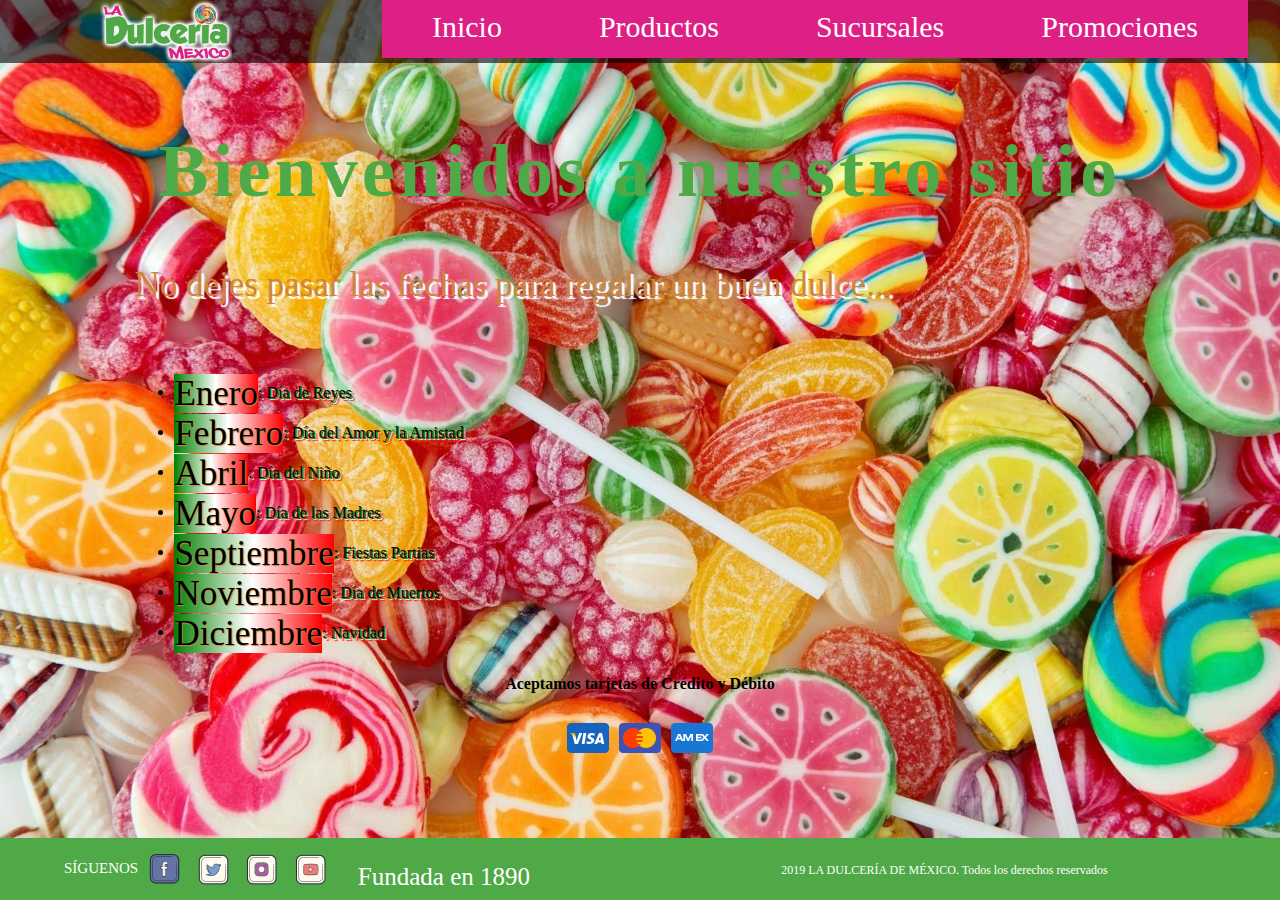
<file: index.html>
<!DOCTYPE html>
<html lang="es">
<head>
	<meta charset="UTF-8">
	<title>La Dulcería México</title>
	<link rel="stylesheet" href="css/style.css">
	<link rel="shortcut icon" href="img/icons8-christmas-candy-100.png">

</head>
<body>

	<header>
		<nav>
			<a href="index.html" title="logo"><img src="img/logo.png" alt="Logo Dulcería"></a>
			<ul>
				<li><a href="index.html">Inicio</a></li>
				<li><a href="productos.html">Productos</a></li>
				<li><a href="sucursales.html">Sucursales</a></li>
				<li><a href="promociones.html">Promociones</a></li>
			</ul>
		</nav>

	</header>

	<main>
		
		<div class="contenedor">
			<h1 id="bienvenida">Bienvenidos a nuestro sitio</h1>
			<div>
				<p id="titulo_fechas">
					No dejes pasar las fechas para regalar un buen dulce...
					
				</p> <br>
				<ul>
					<li class="meses"><span>Enero</span>: Día de Reyes</li>
					<li class="meses"><span>Febrero</span>: Día del Amor y la Amistad</li>
					<li class="meses"><span>Abril</span>: Día del Niño</li>
					<li class="meses"><span>Mayo</span>: Día de las Madres</li>
					<li class="meses"><span>Septiembre</span>: Fiestas Partias</li>
					<li class="meses"><span>Noviembre</span>: Día de Muertos</li>
					<li class="meses"><span>Diciembre</span>: Navidad</li>

				</ul>
				<center>
					<h4>Aceptamos tarjetas de Crédito y Débito</h4>
					<img src="img/icons8-visa-48.png" alt="">
					<img src="img/icons8-mastercard-48.png" alt="">
					<img src="img/icons8-american-express-48.png" alt="">
				</center>
			</div>

		</div>



	</main>

	<footer>
		<div class="redes">
			<span>SÍGUENOS</span>
			<a href="https://facebook.com" target="_blank"><img src="img/icons8-facebook-100.png" alt=""></a>

			<a href="https://twitter.com" target="_blank"><img src="img/icons8-twitter-100.png" alt=""></a>

			<a href="https://instagram.com" target="_blank"><img src="img/icons8-instagram-100.png" alt=""></a>

			<a href="https://youtube.com" target="_blank"><img src="img/icons8-play-button-100.png" alt=""></a>

		</div>
		<span>Fundada en 1890</span>
		<span>2019 LA DULCERÍA DE MÉXICO.
		Todos los derechos reservados</span>

	</footer>




	
</body>
</html>
</file>
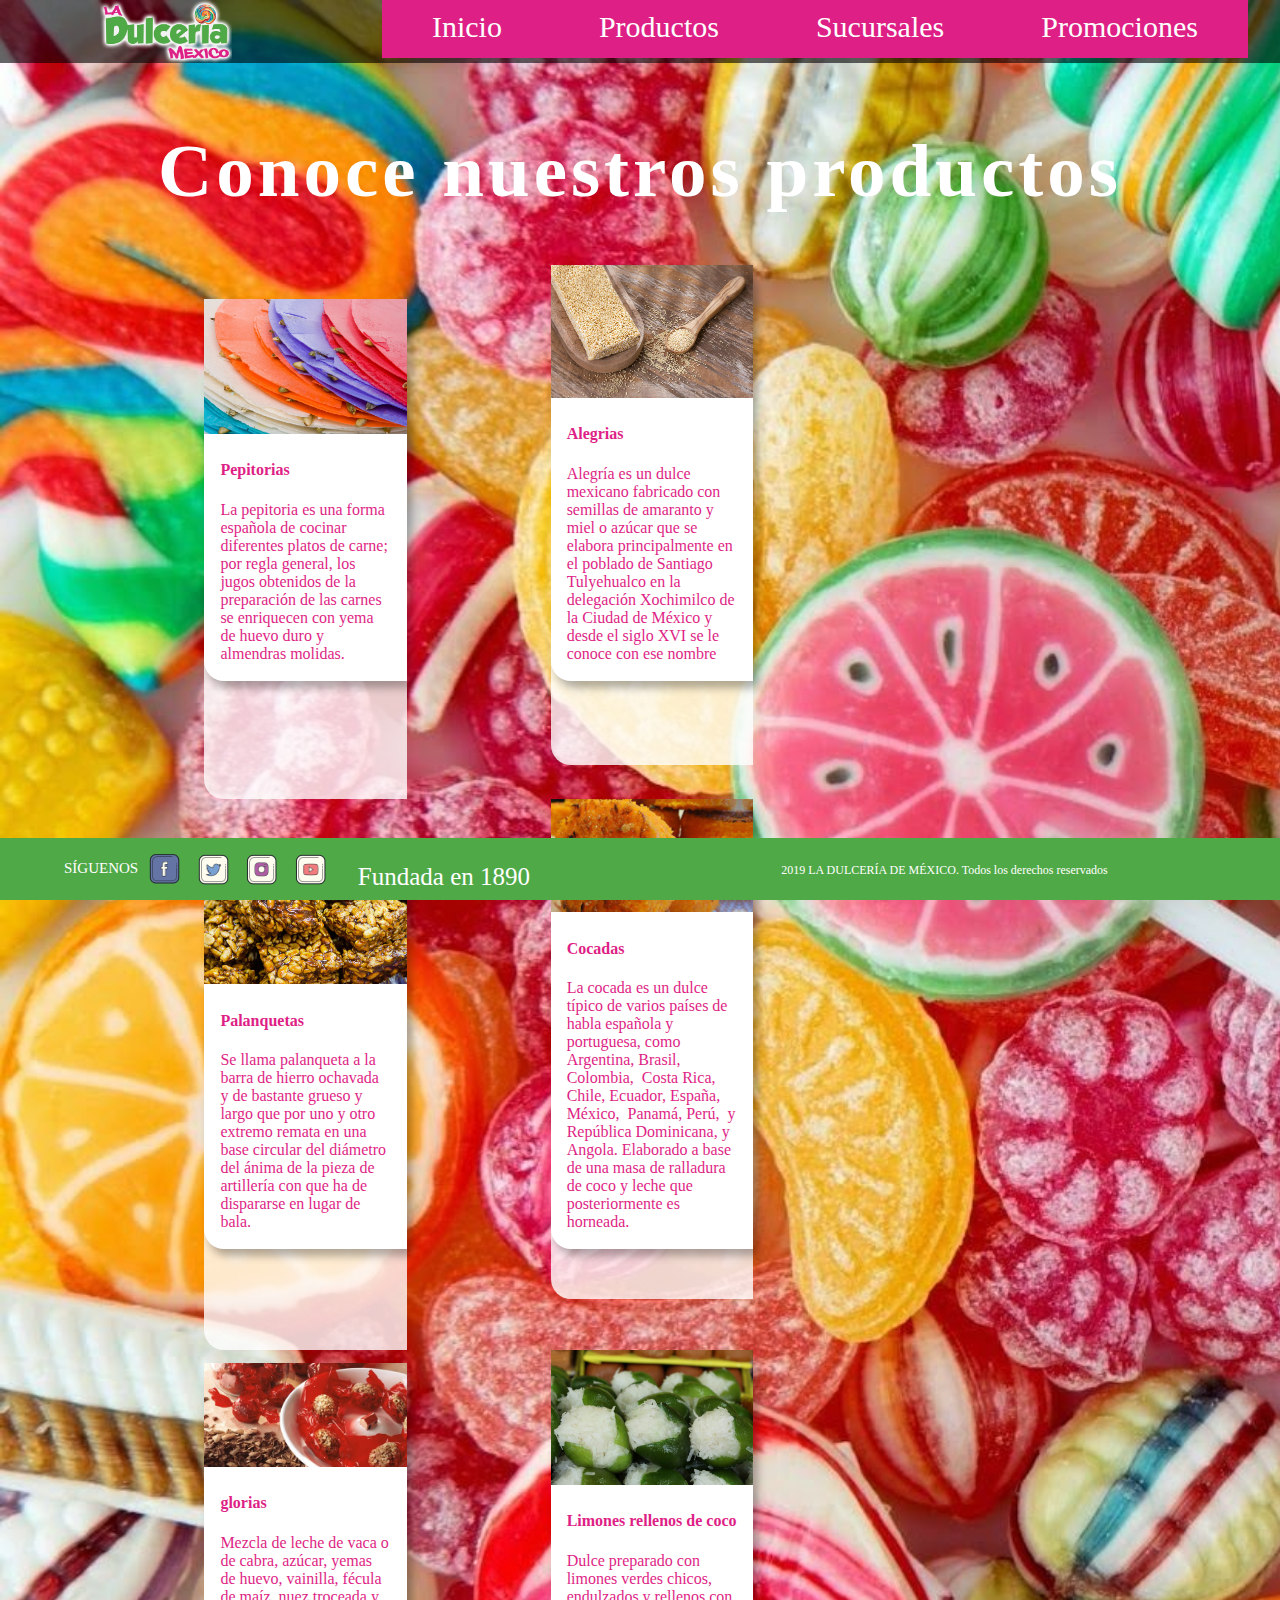
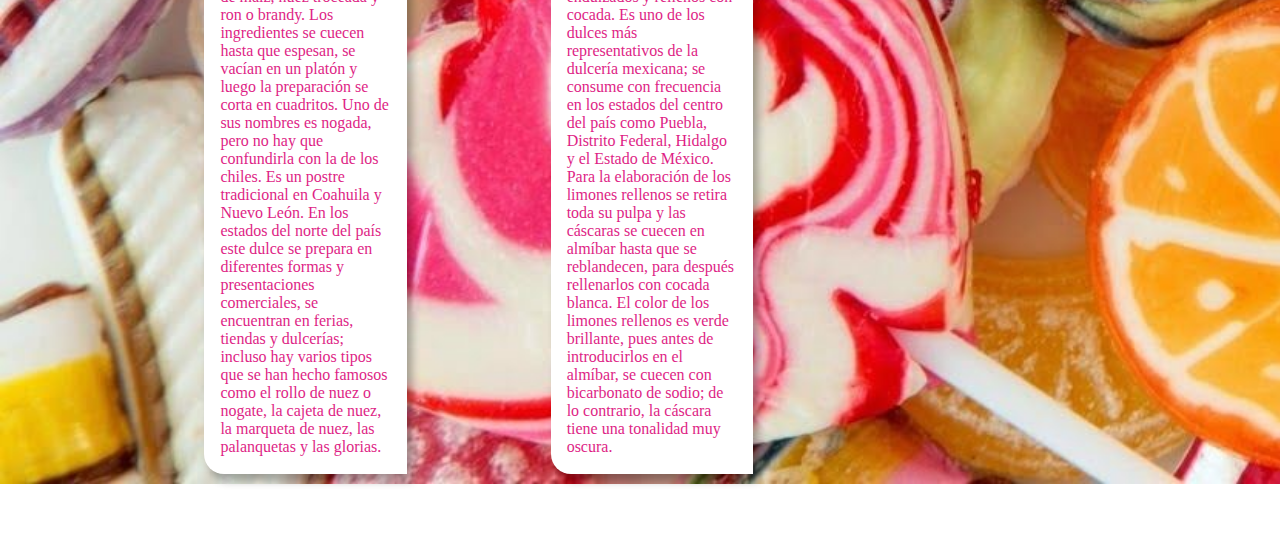
<file: productos.html>
<!DOCTYPE html>
<html lang="es">
<head>
	<meta charset="UTF-8">
	<title>La Dulcería México</title>
	<link rel="stylesheet" href="css/style.css">
	<link rel="shortcut icon" href="img/icons8-christmas-candy-100.png">

</head>
<body>

	<header>
		<nav>
			<a href="index.html" title="logo"><img src="img/logo.png" alt="Logo Dulcería"></a>
			<ul>
				<li><a href="index.html">Inicio</a></li>
				<li><a href="productos.html">Productos</a></li>
				<li><a href="sucursales.html">Sucursales</a></li>
				<li><a href="promociones.html">Promociones</a></li>
			</ul>
		</nav>

	</header>

	<main>
		<div class="contenedor">
			<h1 id="productos">Conoce nuestros productos</h1>
			<section class="listado">
				<div class="card">
					<img src="img/dulce1.jpg" alt="" width="100%">
					<div class="contenedor_card">
						<h4>Pepitorias</h4>
						<p>La pepitoria es una forma española de cocinar diferentes platos de carne; por regla general, los jugos obtenidos de la preparación de las carnes se enriquecen con yema de huevo duro y almendras molidas. </p>
						
					</div>
			 		
				</div>
					</section>
				<section class="listado">
				<div class="card">
					<img src="img/dulce2.jpg" alt="" width="100%">
					<div class="contenedor_card">
						<h4>Alegrias</h4>
						<p>Alegría es un dulce mexicano fabricado con semillas de amaranto y miel o azúcar que se elabora principalmente en el poblado de Santiago Tulyehualco en la delegación Xochimilco de la Ciudad de México y desde el siglo XVI se le conoce con ese nombre</p>
						
					</div>
					
					
				</div>
					</section>
				<section class="listado">
				<div class="card">
					<img src="img/dulce3.jpg" alt="" width="100%">
					<div class="contenedor_card">
						<h4>Palanquetas</h4>
						<p>Se llama palanqueta a la barra de hierro ochavada y de bastante grueso y largo que por uno y otro extremo remata en una base circular del diámetro del ánima de la pieza de artillería con que ha de dispararse en lugar de bala.</p>
						
					</div>
						
		</div>
					</section>
				<section class="listado">
				<div class="card">
					<img src="img/dulce4.jpg" alt="" width="100%">
					<div class="contenedor_card">
						<h4>Cocadas</h4>
						<p>La cocada es un dulce típico de varios países de habla española y portuguesa, como Argentina, Brasil, Colombia, ​​ Costa Rica, Chile, Ecuador, España, ​ México, ​ Panamá, Perú, ​ y República Dominicana, y Angola.​ Elaborado a base de una masa de ralladura de coco​ y leche que posteriormente es horneada.</p>
						
					</div>
				
		</div>
				</section>
				<section class="listado">
				<div class="card">
					<img src="img/dulce5.jpg" alt="" width="100%">
					<div class="contenedor_card">
						<h4>glorias</h4>
						<p>Mezcla de leche de vaca o de cabra, azúcar, yemas de huevo, vainilla, fécula de maíz, nuez troceada y ron o brandy. Los ingredientes se cuecen hasta que espesan, se vacían en un platón y luego la preparación se corta en cuadritos. Uno de sus nombres es nogada, pero no hay que confundirla con la de los chiles. Es un postre tradicional en Coahuila y Nuevo León. En los estados del norte del país este dulce se prepara en diferentes formas y presentaciones comerciales, se encuentran en ferias, tiendas y dulcerías; incluso hay varios tipos que se han hecho famosos como el rollo de nuez o nogate, la cajeta de nuez, la marqueta de nuez, las palanquetas y las glorias.</p>
						
					</div>
				
		</div>
				</section>
				<section class="listado">
				<div class="card">
					<img src="img/dulce6.jpg" alt="" width="100%">
					<div class="contenedor_card">
						<h4>Limones rellenos de coco</h4>
						<p>Dulce preparado con limones verdes chicos, endulzados y rellenos con cocada. Es uno de los dulces más representativos de la dulcería mexicana; se consume con frecuencia en los estados del centro del país como Puebla, Distrito Federal, Hidalgo y el Estado de México. Para la elaboración de los limones rellenos se retira toda su pulpa y las cáscaras se cuecen en almíbar hasta que se reblandecen, para después rellenarlos con cocada blanca. El color de los limones rellenos es verde brillante, pues antes de introducirlos en el almíbar, se cuecen con bicarbonato de sodio; de lo contrario, la cáscara tiene una tonalidad muy oscura.</p>
						
					</div>
					
				</div>
				

			</section>
		

			
		</div>
		
	</main>

	<footer>
		<div class="redes">
			<span>SÍGUENOS</span>
			<a href="https://facebook.com" target="_blank"><img src="img/icons8-facebook-100.png" alt=""></a>

			<a href="https://twitter.com" target="_blank"><img src="img/icons8-twitter-100.png" alt=""></a>

			<a href="https://instagram.com" target="_blank"><img src="img/icons8-instagram-100.png" alt=""></a>

			<a href="https://youtube.com" target="_blank"><img src="img/icons8-play-button-100.png" alt=""></a>

		</div>
		<span>Fundada en 1890</span>
		<span>2019 LA DULCERÍA DE MÉXICO.
		Todos los derechos reservados</span>

	</footer>




	
</body>
</html>
</file>
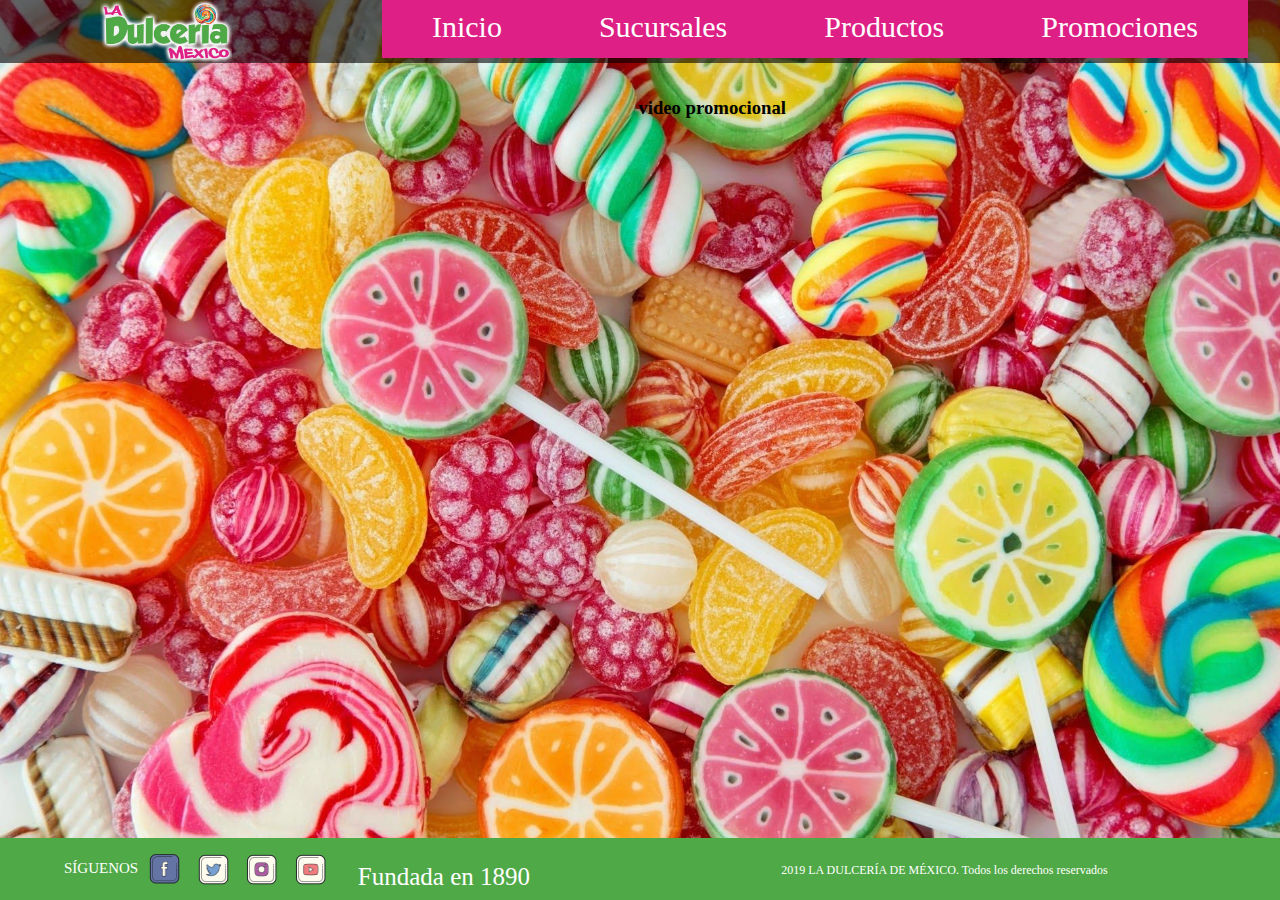
<file: promociones.html>
<!DOCTYPE html>
<html lang="es">
<head>
	<meta charset="UTF-8">
	<title>La Dulcería México</title>
	<link rel="stylesheet" href="css/style.css">
	<link rel="shortcut icon" href="img/icons8-christmas-candy-100.png">

</head>
<body>

	<header>
		<nav>
			<a href="index.html" title="logo"><img src="img/logo.png" alt="Logo Dulcería"></a>
			<ul>
				<li><a href="index.html">Inicio</a></li>
				<li><a href="sucursales.html">Sucursales</a></li>
				<li><a href="productos.html">Productos</a></li>
				<li><a href="promociones.html">Promociones</a></li>
			</ul>
		</nav>

	</header>

	<main>
		<div class="contenedor">
			<div class="video">
				<h3>video promocional</h3>
				<iframe width="560" height="315" src="https://www.youtube.com/embed/8EG0Bu13DFg" frameborder="0" allow="accelerometer; autoplay; encrypted-media; gyroscope; picture-in-picture" allowfullscreen></iframe>
			</div>
			
			
		</div>
		
		

	</main>

	<footer>
		<div class="redes">
			<span>SÍGUENOS</span>
			<a href="https://facebook.com" target="_blank"><img src="img/icons8-facebook-100.png" alt=""></a>

			<a href="https://twitter.com" target="_blank"><img src="img/icons8-twitter-100.png" alt=""></a>

			<a href="https://instagram.com" target="_blank"><img src="img/icons8-instagram-100.png" alt=""></a>

			<a href="https://youtube.com" target="_blank"><img src="img/icons8-play-button-100.png" alt=""></a>

		</div>
		<span>Fundada en 1890</span>
		<span>2019 LA DULCERÍA DE MÉXICO.
		Todos los derechos reservados</span>

	</footer>




	
</body>
</html>
</file>
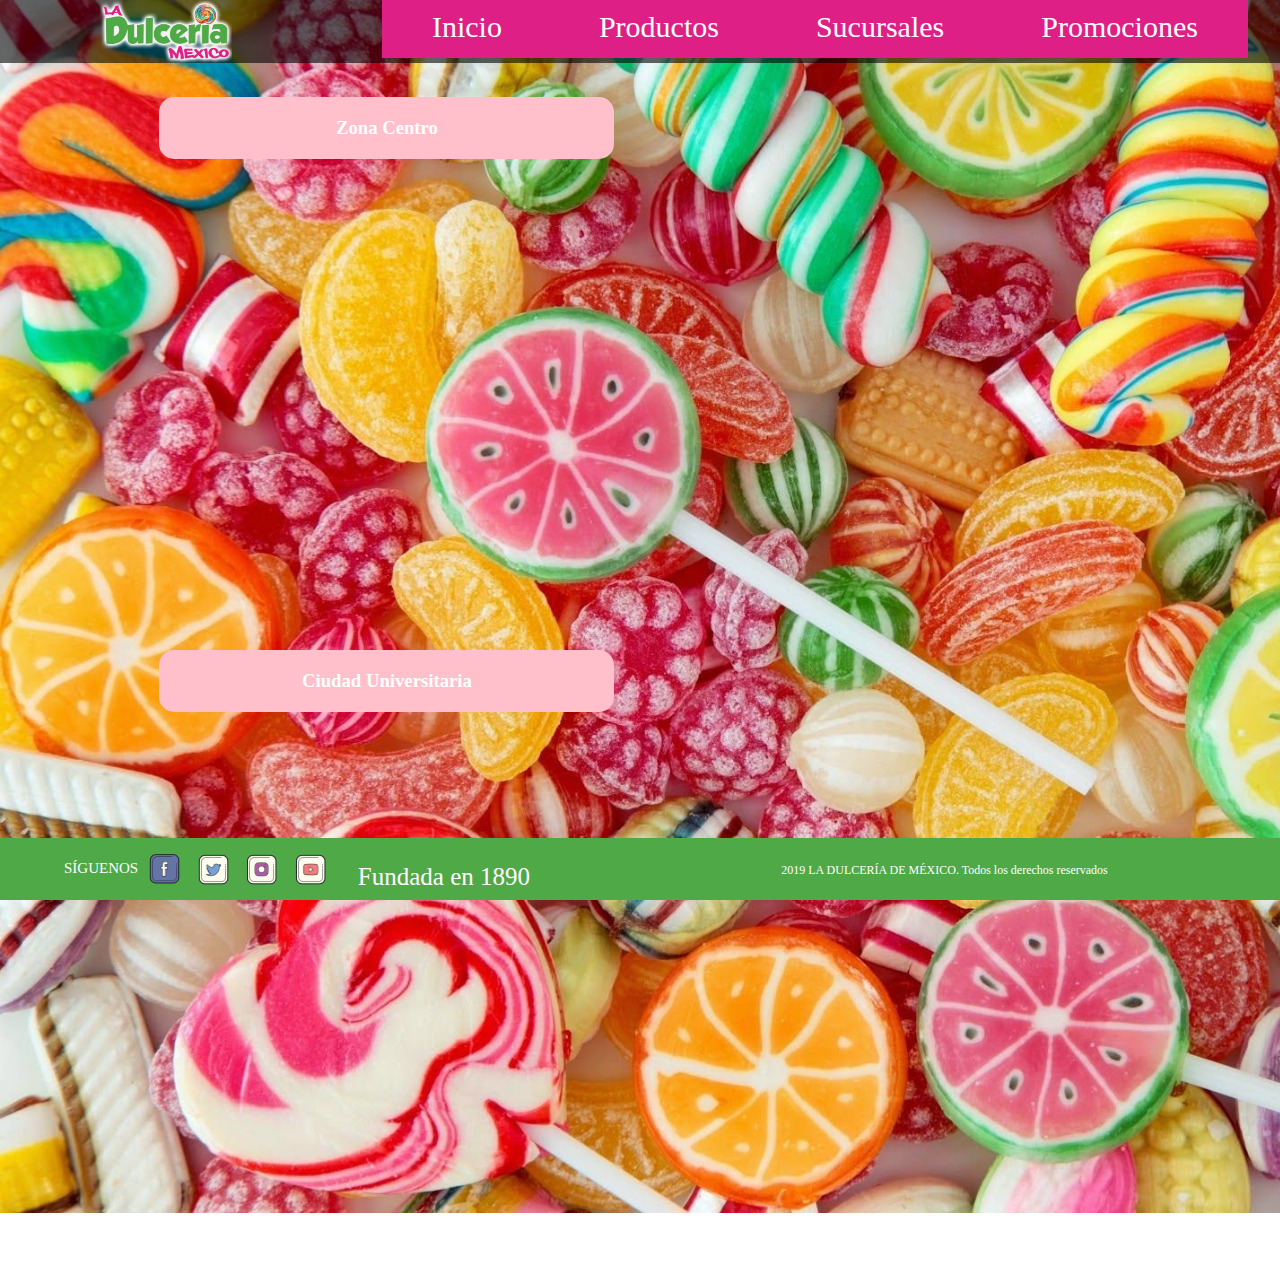
<file: sucursales.html>
<!DOCTYPE html>
<html lang="es">
<head>
	<meta charset="UTF-8">
	<title>La Dulcería México</title>
	<link rel="stylesheet" href="css/style.css">
	<link rel="shortcut icon" href="img/icons8-christmas-candy-100.png">

</head>
<body>

	<header>
		<nav>
			<a href="index.html" title="logo"><img src="img/logo.png" alt="Logo Dulcería"></a>
			<ul>
				<li><a href="index.html">Inicio</a></li>
				<li><a href="productos.html">Productos</a></li>
				<li><a href="sucursales.html">Sucursales</a></li>
				<li><a href="promociones.html">Promociones</a></li>
			</ul>
		</nav>

	</header>

	<main>
		<div class="contenedor">
			<div class="ubicacion">
				<h3>Zona Centro</h3>
				<iframe src="https://www.google.com/maps/embed?pb=!1m18!1m12!1m3!1d3762.4445058119168!2d-99.14399008509032!3d19.43639294559581!2m3!1f0!2f0!3f0!3m2!1i1024!2i768!4f13.1!3m3!1m2!1s0x85d1f92ba474511f%3A0xe3e8aa787a136469!2sBellas+Artes!5e0!3m2!1ses!2smx!4v1560527571131!5m2!1ses!2smx" width="600" height="450" frameborder="0" style="border:0" allowfullscreen></iframe>

			</div>
			
			<div class="ubicacion">
				<h3>Ciudad Universitaria</h3>
				<iframe src="https://www.google.com/maps/embed?pb=!1m18!1m12!1m3!1d30120.759339005424!2d-99.20266802288579!3d19.32168711316925!2m3!1f0!2f0!3f0!3m2!1i1024!2i768!4f13.1!3m3!1m2!1s0x85ce000920979a1b%3A0x7c9f3c0207ba804d!2sC.U.%2C+Ciudad+de+M%C3%A9xico%2C+CDMX!5e0!3m2!1ses!2smx!4v1560527733984!5m2!1ses!2smx" width="600" height="450" frameborder="0" style="border:0" allowfullscreen></iframe>

			</div>
		</div>
		
		

	</main>

	<footer>
		<div class="redes">
			<span>SÍGUENOS</span>
			<a href="https://facebook.com" target="_blank"><img src="img/icons8-facebook-100.png" alt=""></a>

			<a href="https://twitter.com" target="_blank"><img src="img/icons8-twitter-100.png" alt=""></a>

			<a href="https://instagram.com" target="_blank"><img src="img/icons8-instagram-100.png" alt=""></a>

			<a href="https://youtube.com" target="_blank"><img src="img/icons8-play-button-100.png" alt=""></a>

		</div>
		<span>Fundada en 1890</span>
		<span>2019 LA DULCERÍA DE MÉXICO.
		Todos los derechos reservados</span>

	</footer>




	
</body>
</html>
</file>
<file: css/style.css>
body{
	background-image: url(../img/dulcesFondo.jpg);
	background-repeat: no-repeat;
	background-size: cover;
}

nav{
	background-color: rgba(0,0,0,.6);
	position: fixed;
	left: 0;
	top: 0;
	width: 100%;
	height: auto;
	z-index: 99;
}
nav a > img{
	height: 63px;
	margin-left: 100px;
	vertical-align: bottom;
}

nav ul{
	display: inline-block;
	position: absolute;
	margin-left: 110px;
	margin-top: 10px;
}
nav ul> li{
	list-style: none;
	display: inline;
	background-color: #DE1F86;
	padding: 15px 50px;
	margin-right: -7px;
	font-size: 30px;
}
li a{
	text-decoration: none;
	color: white;
}
footer{
	width: 100%;
	height: 50px;
	position: fixed;
	bottom: 0px;
	left: 0px;
	background-color: #50A947;
	padding-top: 12px;	
}
.redes{
	display: inline-block;
	position: absolute;
	top: 15%;
	left: 5%;
	color: white;
	font-size: 15px;
}
.redes a > img{
	height: 45px;
	vertical-align: middle;
}
footer > span{
	float: right;
	color: white;
	position:  relative;
	top: 25%;
	font-size: 12px;
}
footer div + span {
	float: top;
	right: 750px;
	font-size: 25px;
}
main{
	position: relative;
	top: 70px;
	display: inline-block;
	padding-bottom: 90px;
	width: 100%;
}
.contenedor{
	margin-left: 10%;
	margin-right: 10%;
}
#bienvenida{
	text-align: center;
	color: #50A947;
	font-size: 75px;
	letter-spacing: 4px;
}
.meses{
	text-shadow: 1.5px 1.5px green, 2.5px 2.5px 1px white, 3.5px 3.5px 1px red;
}
li > span{
	font-size: 35px;
	vertical-align: middle;
	background-image: linear-gradient(to right, green, white, red);
	text-shadow: 1px 1px 1px peru;
}
#titulo_fechas{
	font-size: 35px;
	color: peru;
	text-shadow: 3px 3px 1px white;
}
#productos{
	text-align: center;
	color: white;
	font-size: 75px;
	letter-spacing: 4px;
}
.listado{
	background-color: rgba(255,255,255,0.8); 
	width: 20%;
	height: 500px;
	border-radius: 0 0 0 20px;
	display: inline-block;
	margin: 0px 70px;
}
.card{
	box-shadow: 5px 7px 8px 0 rgba(0,0,0,0.3);
	width: 100%;
	border-radius: 0 20px;
	background-color: white;
	color: #DE1F86;
	display: inline-block;
	margin-bottom: 15px;
}
.contenedor_card{
	padding: 2px 16px;
}
.ubicacion{
	display: inline-block;
	padding: 0 25px;
	margin-right: 0%;
	text-align: center;
	width: 45%;
}
div.ubicacion > h3{
	background-color: pink;
	padding: 20px 0px;
	border-radius: 15px;
	color: white;
}
iframe{
	width: 100%;
	height: 450px;
}
.video{
	display: inline-block;
	padding: 0 325px;
	margin-right: 0%;
	text-align: center;
	width: 50%
}
div.vide > h3{
	background-color: pink;
	padding: 20px 0px;
	border-radius: 15px;
	color: white;

}
</file>
